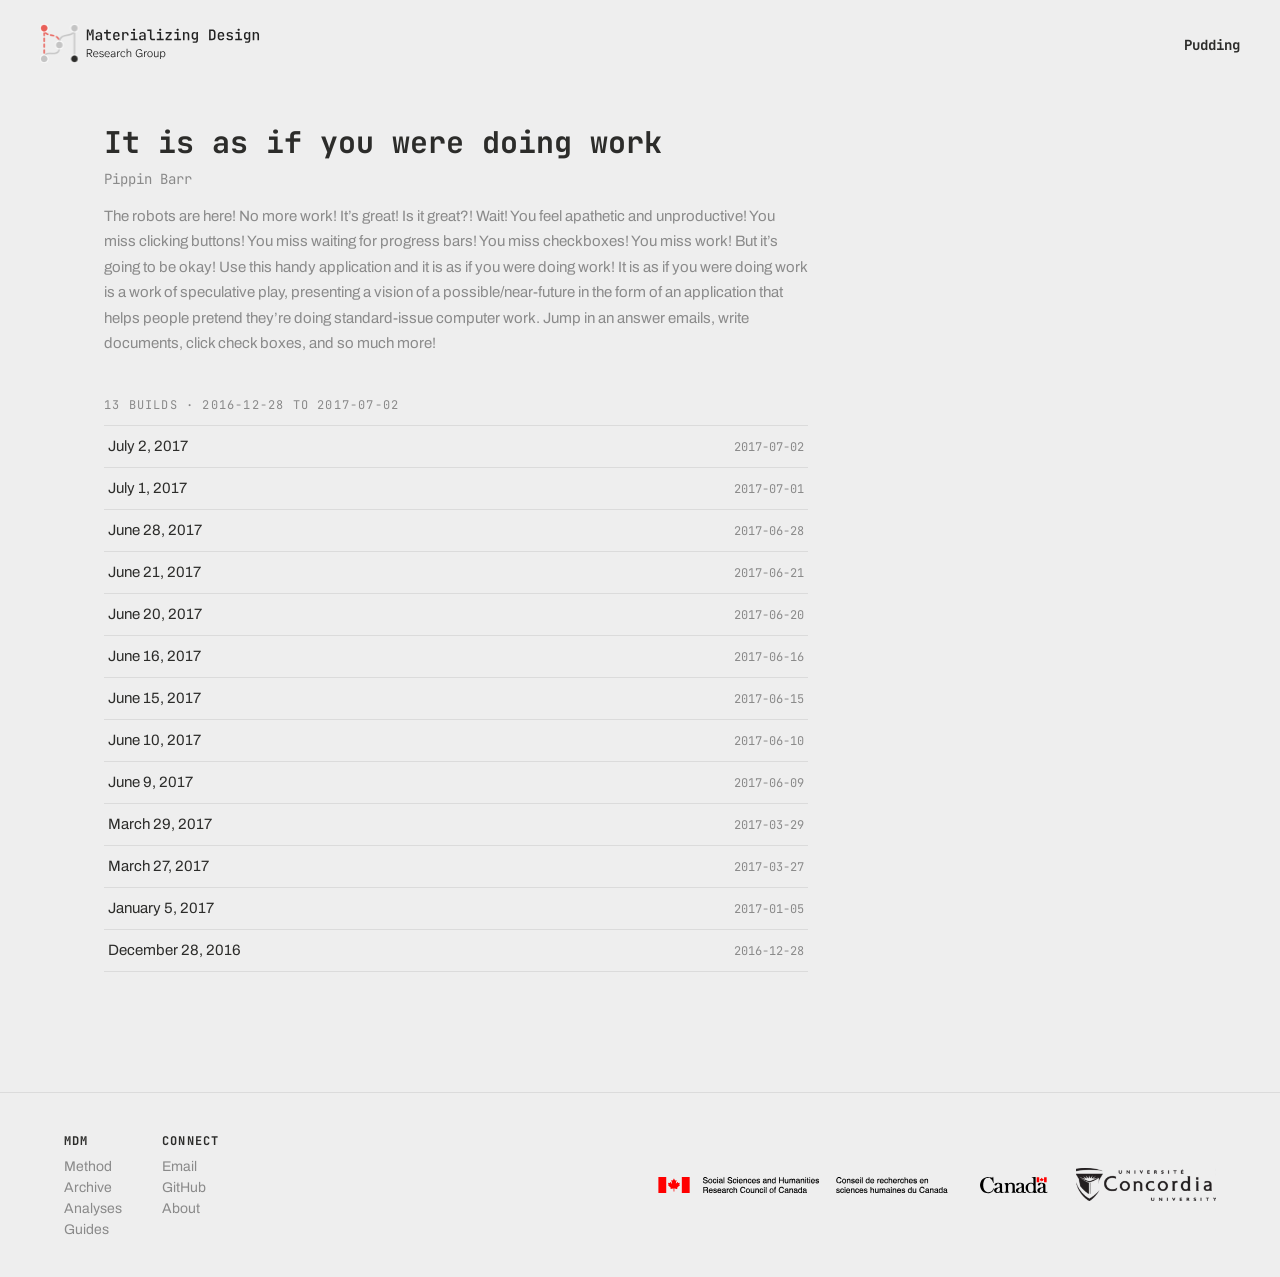
<file: index.html>
<!DOCTYPE html>
<!-- Generated by scripts/generate-index.mjs — edit that file, not this one. -->
<html lang="en">

<head>
  <meta charset="utf-8">
  <meta name="viewport" content="width=device-width, initial-scale=1">
  <title>It is as if you were doing work | Materializing Design</title>
  <meta name="description"
    content="It is as if you were doing work by Pippin Barr — an archive of 13 dated builds, 2016-12-28 to 2017-07-02.">
  <link rel="preconnect" href="https://fonts.googleapis.com">
  <link rel="preconnect" href="https://fonts.gstatic.com" crossorigin>
  <link rel="stylesheet"
    href="https://fonts.googleapis.com/css2?family=Archivo:wght@400;500;700&family=JetBrains+Mono:wght@400;600;700&display=swap">
  <style>
    /* Palette and type mirror the main site's theme engine (globals.css / layout.tsx).
       If a token changes there, change it here too. */
    :root {
      --coral: #E95F58;
      --ink: #2C2C2A;
      --white: #FFFFFF;
      --parchment: #F1EFE8;
      --stone: #8A8A8A;
      --background: #EEE;
      --font-heading: "JetBrains Mono", ui-monospace, SFMono-Regular, Menlo, monospace;
      --font-body: "Archivo", system-ui, sans-serif;
    }

    * { box-sizing: border-box; }

    html { scroll-behavior: smooth; }

    body {
      margin: 0;
      background-color: var(--background);
      color: var(--ink);
      font-family: var(--font-body);
      -webkit-font-smoothing: antialiased;
      min-height: 100vh;
      display: flex;
      flex-direction: column;
    }

    a { text-decoration: none; }

    /* ── Header ─────────────────────────────────────────────────────────────── */
    .site-header { width: 100%; padding: 1.5rem 1.5rem 1rem; }

    .site-header .row {
      display: flex;
      flex-wrap: wrap;
      align-items: center;
      justify-content: space-between;
      gap: 0.75rem 1rem;
    }

    .site-header img { width: 240px; max-width: min(240px, 60vw); height: auto; }

    .repo-name {
      font-family: var(--font-heading);
      font-weight: 700;
      font-size: 0.875rem;
      color: var(--ink);
      transition: color 0.15s;
    }

    a.repo-name:hover { color: var(--coral); }

    /* ── Main ───────────────────────────────────────────────────────────────── */
    main {
      flex: 1;
      width: 100%;
      max-width: 72rem;
      margin: 0 auto;
      padding: 2.5rem 1.5rem;
    }

    h1 {
      font-family: var(--font-heading);
      font-weight: 700;
      font-size: 1.875rem;
      color: var(--ink);
      margin: 0 0 0.5rem;
    }

    .subtitle {
      font-family: var(--font-heading);
      font-size: 0.875rem;
      color: var(--stone);
      margin: 0 0 1rem;
    }

    .lede {
      font-size: 0.9375rem;
      color: var(--stone);
      max-width: 44rem;
      line-height: 1.7;
      margin: 0 0 2.5rem;
    }

    /* The top margin only takes effect when there's no description above to collapse
       against, so the list keeps its spacing either way. */
    .build-count {
      font-family: var(--font-heading);
      font-size: 0.75rem;
      text-transform: uppercase;
      letter-spacing: 0.1em;
      color: var(--stone);
      margin: 2.5rem 0 0.75rem;
    }

    /* ── Build list ─────────────────────────────────────────────────────────── */
    ul.builds {
      list-style: none;
      margin: 0;
      padding: 0;
      max-width: 44rem;
      border-top: 1px solid rgba(138, 138, 138, 0.2);
    }

    ul.builds li { border-bottom: 1px solid rgba(138, 138, 138, 0.2); }

    ul.builds a {
      display: flex;
      align-items: baseline;
      justify-content: space-between;
      gap: 1rem;
      padding: 0.75rem 0.25rem;
      color: var(--ink);
      transition: color 0.15s, background-color 0.15s;
    }

    ul.builds a:hover,
    ul.builds a:focus-visible { color: var(--coral); background: rgba(255, 255, 255, 0.6); }

    ul.builds a:focus-visible { outline: 2px solid var(--coral); outline-offset: -2px; }

    .date { font-size: 0.9375rem; }

    ul.builds a:hover .date { text-decoration: underline; }

    .iso {
      flex-shrink: 0;
      font-family: var(--font-heading);
      font-size: 0.75rem;
      color: var(--stone);
    }

    /* ── Footer ─────────────────────────────────────────────────────────────── */
    .site-footer {
      width: 100%;
      border-top: 1px solid rgba(138, 138, 138, 0.2);
      margin-top: 5rem;
      padding: 2.5rem 1.5rem;
    }

    .site-footer .inner {
      max-width: 72rem;
      margin: 0 auto;
      display: flex;
      flex-direction: column;
      justify-content: space-between;
      align-items: flex-start;
      gap: 2rem;
    }

    @media (min-width: 768px) {
      .site-header, main, .site-footer { padding-left: 2.5rem; padding-right: 2.5rem; }
      .site-footer .inner { flex-direction: row; align-items: center; }
    }

    .foot-links { display: flex; gap: 2.5rem; font-size: 0.875rem; }

    .foot-col { display: flex; flex-direction: column; gap: 0.375rem; }

    .foot-col p {
      font-family: var(--font-heading);
      font-weight: 700;
      color: var(--ink);
      font-size: 0.75rem;
      text-transform: uppercase;
      letter-spacing: 0.1em;
      margin: 0 0 0.25rem;
    }

    .foot-col a { color: var(--stone); transition: color 0.15s; }

    .foot-col a:hover { color: var(--coral); }

    .foot-logos {
      display: flex;
      flex-direction: column;
      align-items: flex-start;
      gap: 1.5rem;
      min-width: 0;
    }

    /* Wraps as well as rows: side by side these two are ~565px, which overflows a
       768px viewport once the link columns sit beside them. */
    @media (min-width: 640px) {
      .foot-logos { flex-direction: row; flex-wrap: wrap; align-items: center; }
    }

    .foot-logos img { height: auto; object-fit: contain; max-width: 100%; }

    .foot-logos .sshrc { width: 400px; }

    .foot-logos .concordia { width: 140px; }
  </style>
</head>

<body>
  <header class="site-header">
    <div class="row">
      <a href="https://materializing.design/">
        <img src="assets/MD_logo.svg" alt="Materializing Design">
      </a>
      <a class="repo-name" href="https://github.com/Materializing-Design/Pudding">Pudding</a>
    </div>
  </header>

  <main>
    <h1>It is as if you were doing work</h1>
    <p class="subtitle">Pippin Barr</p>
    <p class="lede">The robots are here! No more work! It’s great! Is it great?! Wait! You feel apathetic and unproductive! You miss clicking buttons! You miss waiting for progress bars! You miss checkboxes! You miss work! But it’s going to be okay! Use this handy application and it is as if you were doing work! It is as if you were doing work is a work of speculative play, presenting a vision of a possible/near-future in the form of an application that helps people pretend they’re doing standard-issue computer work. Jump in an answer emails, write documents, click check boxes, and so much more!</p>

    <p class="build-count">13 builds &middot; 2016-12-28 to 2017-07-02</p>

    <ul class="builds">
        <li>
          <a href="builds/2017-07-02/index.html">
            <span class="date">July 2, 2017</span>
            <span class="iso">2017-07-02</span>
          </a>
        </li>
        <li>
          <a href="builds/2017-07-01/index.html">
            <span class="date">July 1, 2017</span>
            <span class="iso">2017-07-01</span>
          </a>
        </li>
        <li>
          <a href="builds/2017-06-28/index.html">
            <span class="date">June 28, 2017</span>
            <span class="iso">2017-06-28</span>
          </a>
        </li>
        <li>
          <a href="builds/2017-06-21/index.html">
            <span class="date">June 21, 2017</span>
            <span class="iso">2017-06-21</span>
          </a>
        </li>
        <li>
          <a href="builds/2017-06-20/index.html">
            <span class="date">June 20, 2017</span>
            <span class="iso">2017-06-20</span>
          </a>
        </li>
        <li>
          <a href="builds/2017-06-16/index.html">
            <span class="date">June 16, 2017</span>
            <span class="iso">2017-06-16</span>
          </a>
        </li>
        <li>
          <a href="builds/2017-06-15/index.html">
            <span class="date">June 15, 2017</span>
            <span class="iso">2017-06-15</span>
          </a>
        </li>
        <li>
          <a href="builds/2017-06-10/index.html">
            <span class="date">June 10, 2017</span>
            <span class="iso">2017-06-10</span>
          </a>
        </li>
        <li>
          <a href="builds/2017-06-09/index.html">
            <span class="date">June 9, 2017</span>
            <span class="iso">2017-06-09</span>
          </a>
        </li>
        <li>
          <a href="builds/2017-03-29/index.html">
            <span class="date">March 29, 2017</span>
            <span class="iso">2017-03-29</span>
          </a>
        </li>
        <li>
          <a href="builds/2017-03-27/index.html">
            <span class="date">March 27, 2017</span>
            <span class="iso">2017-03-27</span>
          </a>
        </li>
        <li>
          <a href="builds/2017-01-05/index.html">
            <span class="date">January 5, 2017</span>
            <span class="iso">2017-01-05</span>
          </a>
        </li>
        <li>
          <a href="builds/2016-12-28/index.html">
            <span class="date">December 28, 2016</span>
            <span class="iso">2016-12-28</span>
          </a>
        </li>
    </ul>
  </main>

  <footer class="site-footer">
    <div class="inner">
      <div class="foot-links">
        <div class="foot-col">
          <p>MDM</p>
          <a href="https://materializing.design/mdm">Method</a>
          <a href="https://materializing.design/design-archive">Archive</a>
          <a href="https://materializing.design/analyses">Analyses</a>
          <a href="https://materializing.design/guides-and-tools">Guides</a>
        </div>
        <div class="foot-col">
          <p>Connect</p>
          <a href="mailto:hello@materializing.design">Email</a>
          <a href="https://github.com/Materializing-Design" target="_blank" rel="noreferrer">GitHub</a>
          <a href="https://materializing.design/about">About</a>
        </div>
      </div>
      <div class="foot-logos">
        <img class="sshrc" src="assets/SSHRC_logo.svg"
          alt="Social Sciences and Humanities Research Council of Canada">
        <img class="concordia" src="assets/Concordia_logo.svg" alt="Concordia University">
      </div>
    </div>
  </footer>
</body>

</html>
</file>
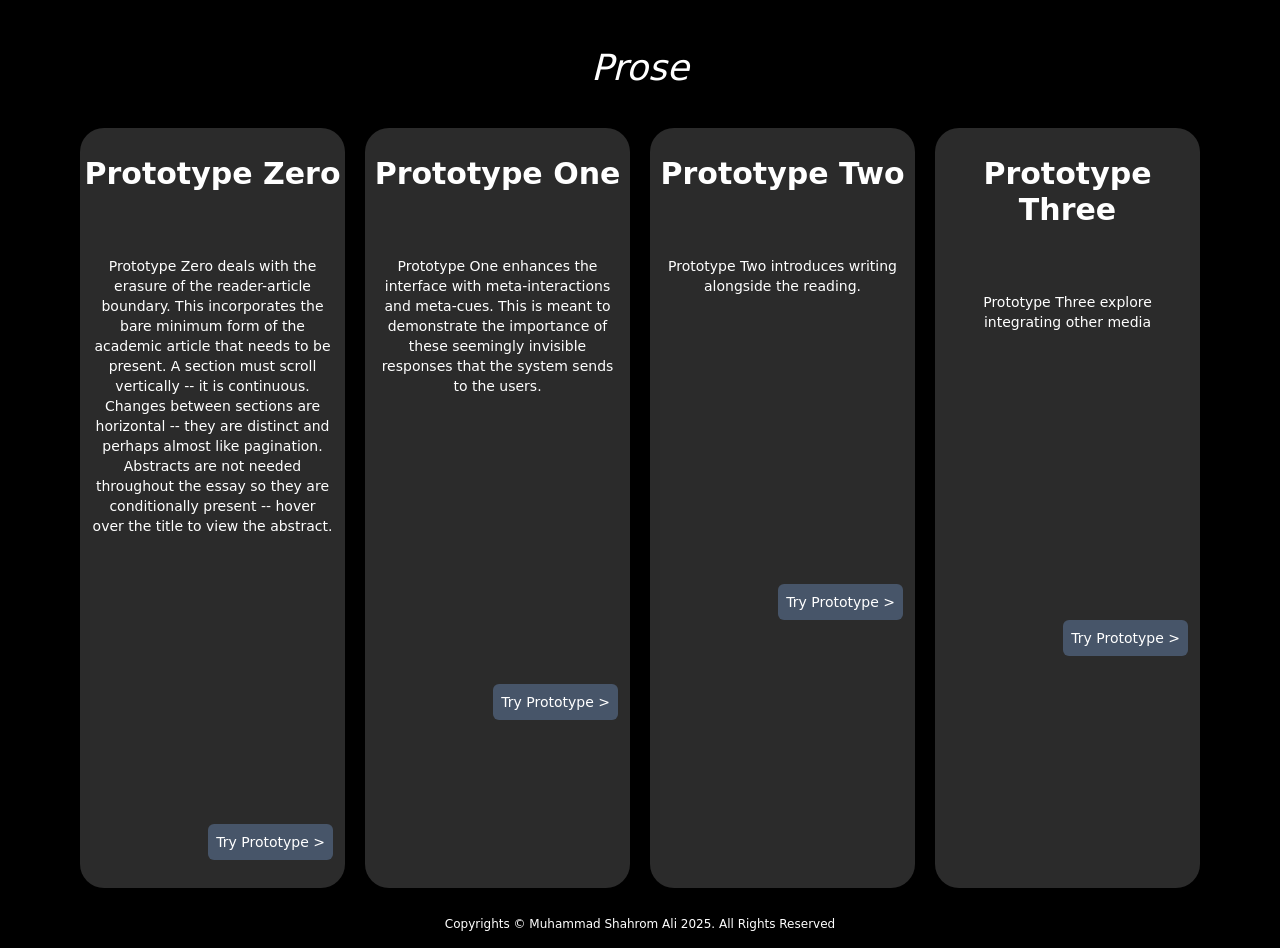
<file: builds/2025-02-24/index.html>
<!doctype html>
<html lang="en">
  <head>
    <meta charset="UTF-8" />
    <link rel="icon" type="image/svg+xml" href="/icon.svg" />
    <meta name="viewport" content="width=device-width, initial-scale=1.0" />
    <title>Prose</title>
    <script type="module" crossorigin src="https://materializing-design.github.io/Pudding-Prose/builds/2025-02-24/assets/index-CbQ_-8FK.js"></script>
    <link rel="stylesheet" crossorigin href="https://materializing-design.github.io/Pudding-Prose/builds/2025-02-24/assets/index-DO1jexM3.css">
  </head>
  <body>
    <div id="root"></div>
  </body>
</html>
</file>
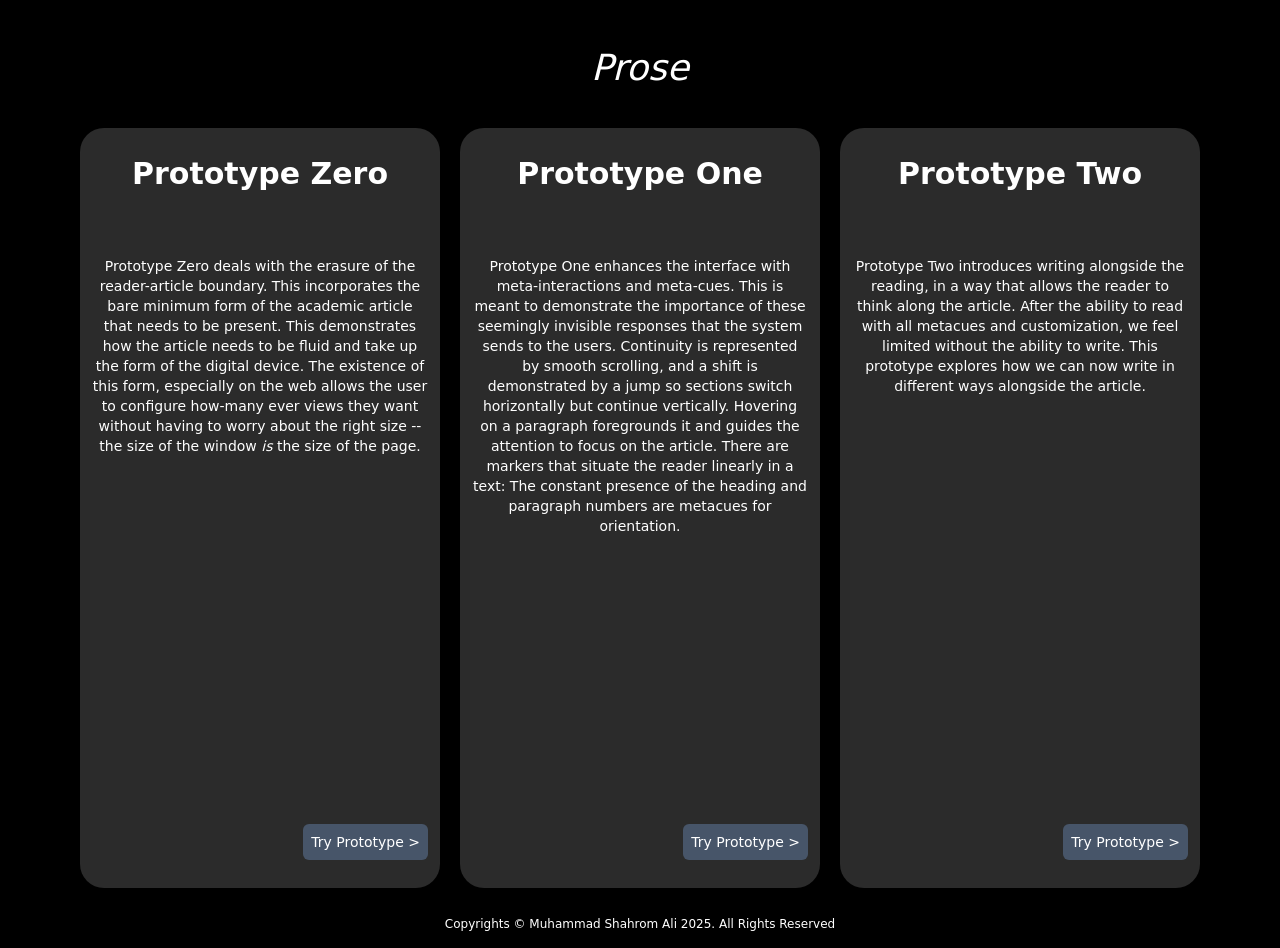
<file: builds/2025-02-25/index.html>
<!doctype html>
<html lang="en">
  <head>
    <meta charset="UTF-8" />
    <link rel="icon" type="image/svg+xml" href="/icon.svg" />
    <meta name="viewport" content="width=device-width, initial-scale=1.0" />
    <title>Prose</title>
    <script type="module" crossorigin src="https://materializing-design.github.io/Pudding-Prose/builds/2025-02-25/assets/index-CMwOTAI7.js"></script>
    <link rel="stylesheet" crossorigin href="https://materializing-design.github.io/Pudding-Prose/builds/2025-02-25/assets/index-Cv05ns0Z.css">
  </head>
  <body>
    <div id="root"></div>
  </body>
</html>
</file>
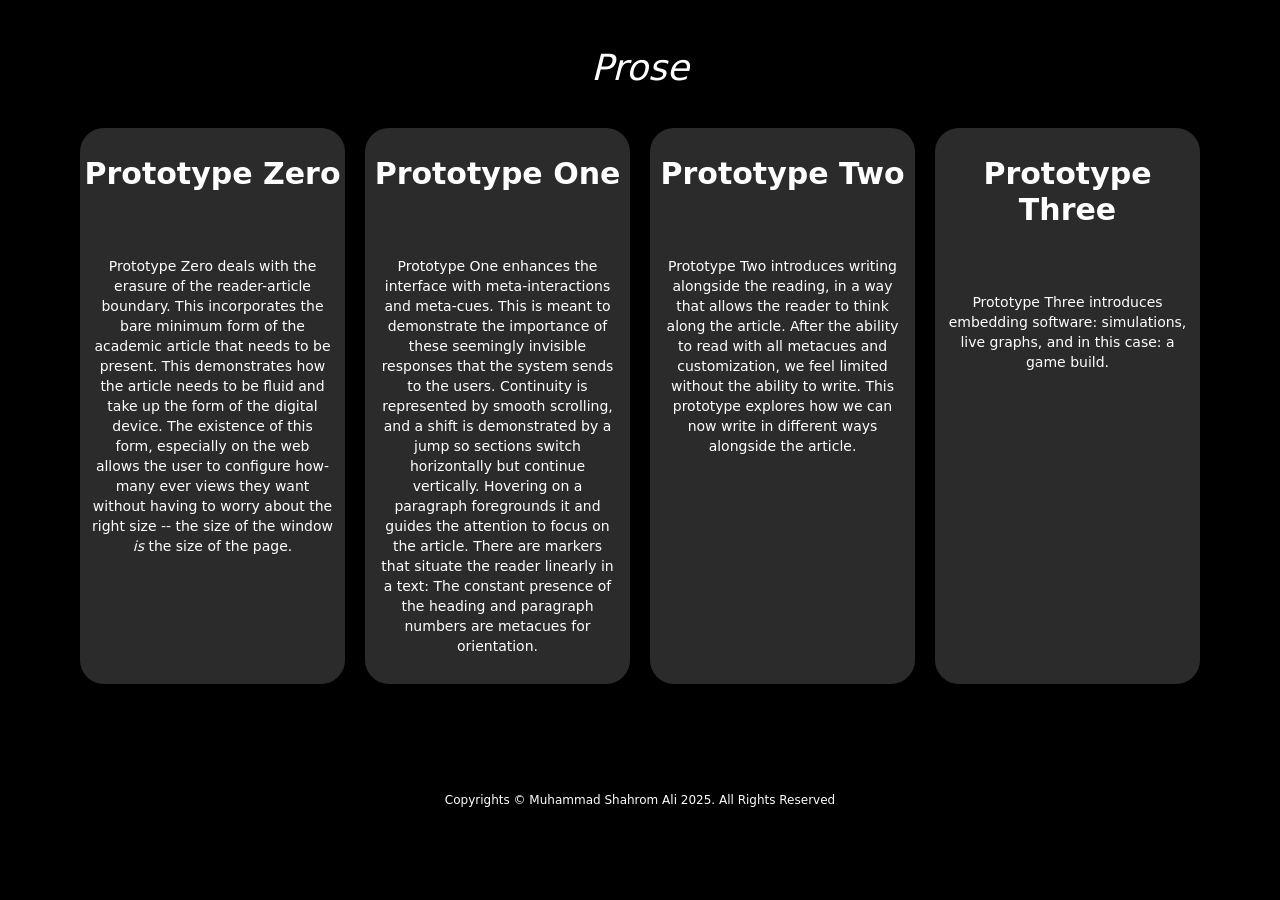
<file: builds/2025-02-26/index.html>
<!doctype html>
<html lang="en">
  <head>
    <meta charset="UTF-8" />
    <link rel="icon" type="image/svg+xml" href="/icon.svg" />
    <meta name="viewport" content="width=device-width, initial-scale=1.0" />
    <title>Prose</title>
    <script type="module" crossorigin src="https://materializing-design.github.io/Pudding-Prose/builds/2025-02-26/assets/index-CrsxzmCX.js"></script>
    <link rel="stylesheet" crossorigin href="https://materializing-design.github.io/Pudding-Prose/builds/2025-02-26/assets/index-BT7xU14F.css">
  </head>
  <body>
    <div id="root"></div>
  </body>
</html>
</file>
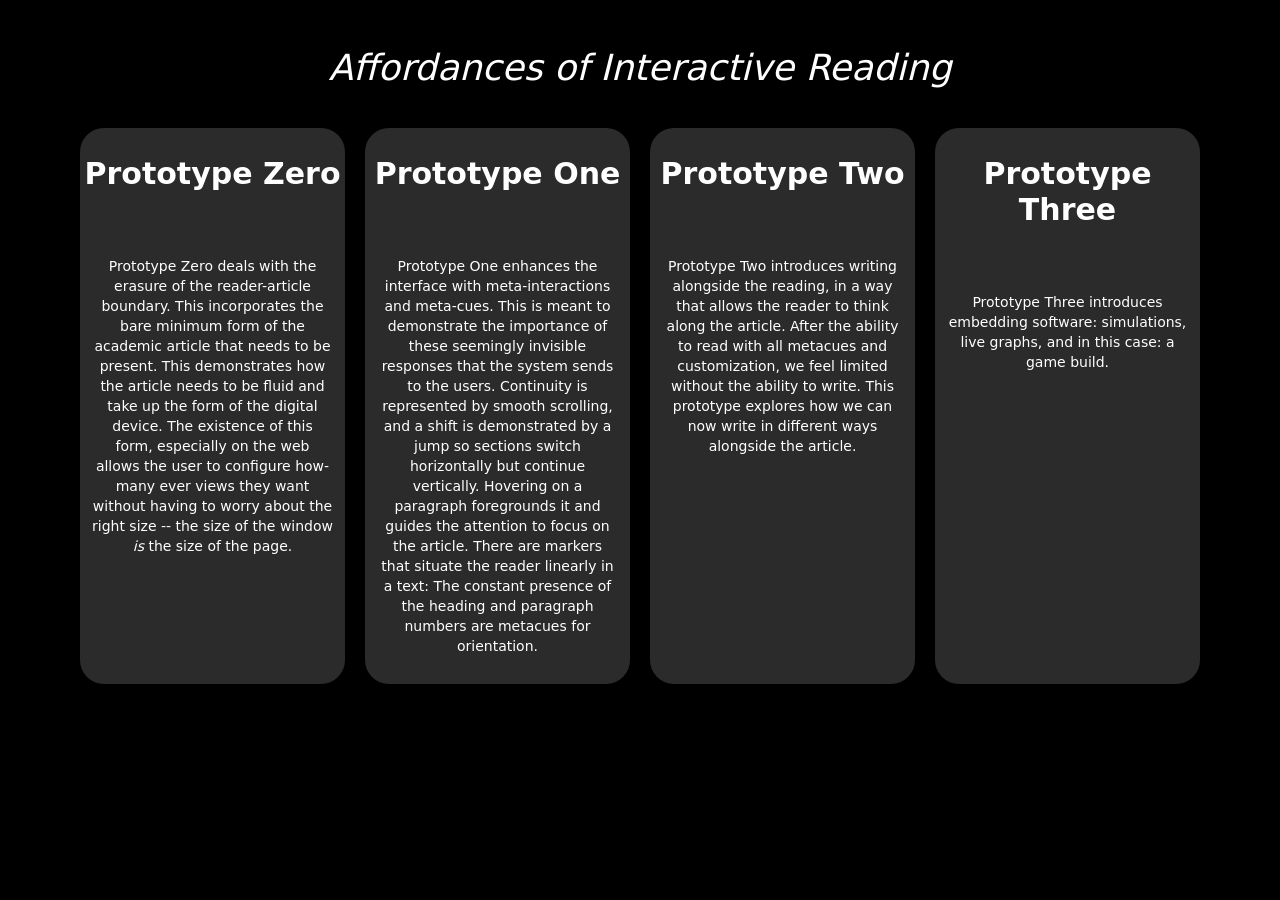
<file: builds/2025-05-14/index.html>
<!doctype html>
<html lang="en">
  <head>
    <meta charset="UTF-8" />
    <link rel="icon" type="image/svg+xml" href="./icon.svg" />
    <meta name="viewport" content="width=device-width, initial-scale=1.0" />
    <title>Prose</title>
    <script type="module" crossorigin src="https://materializing-design.github.io/Pudding-Prose/builds/2025-05-14/assets/index-BBP-qBcW.js"></script>
    <link rel="stylesheet" crossorigin href="https://materializing-design.github.io/Pudding-Prose/builds/2025-05-14/assets/index-Bk0XLFjQ.css">
  </head>
  <body>
    <div id="root"></div>
  </body>
</html>
</file>
